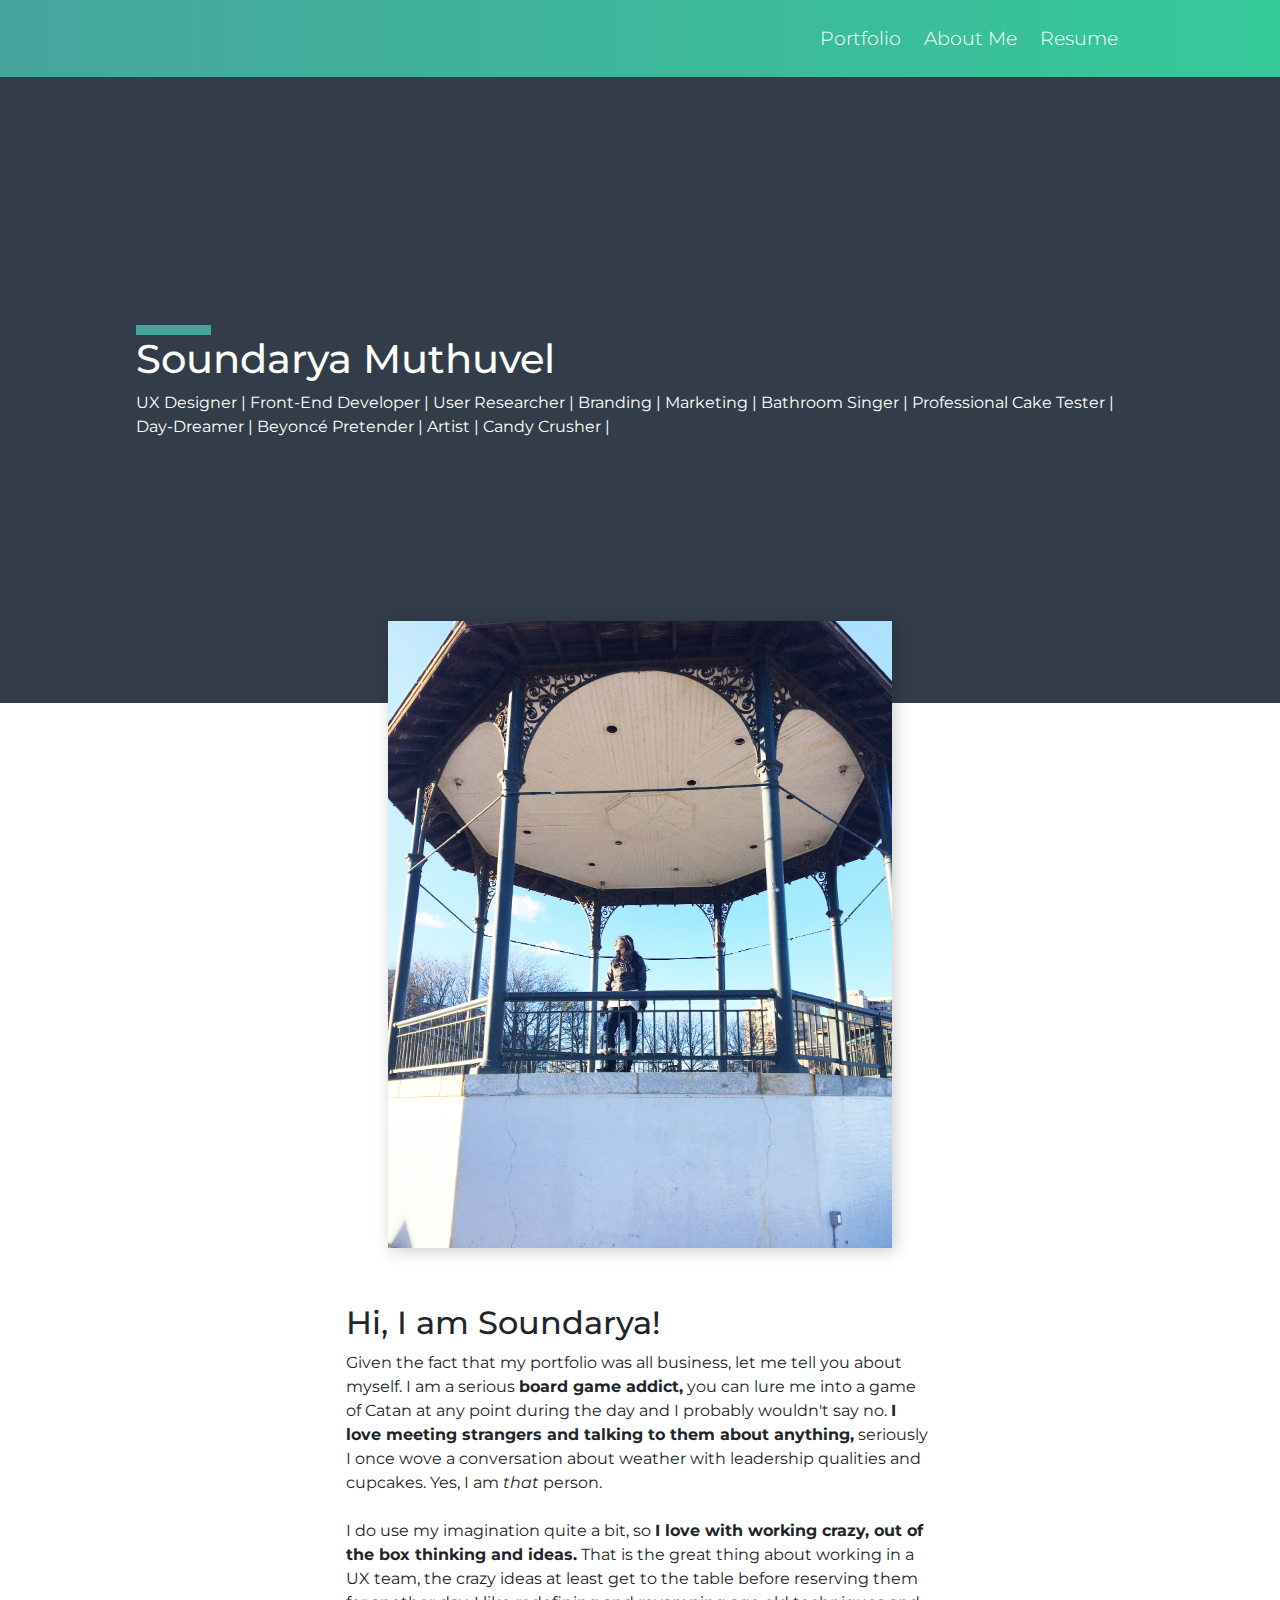
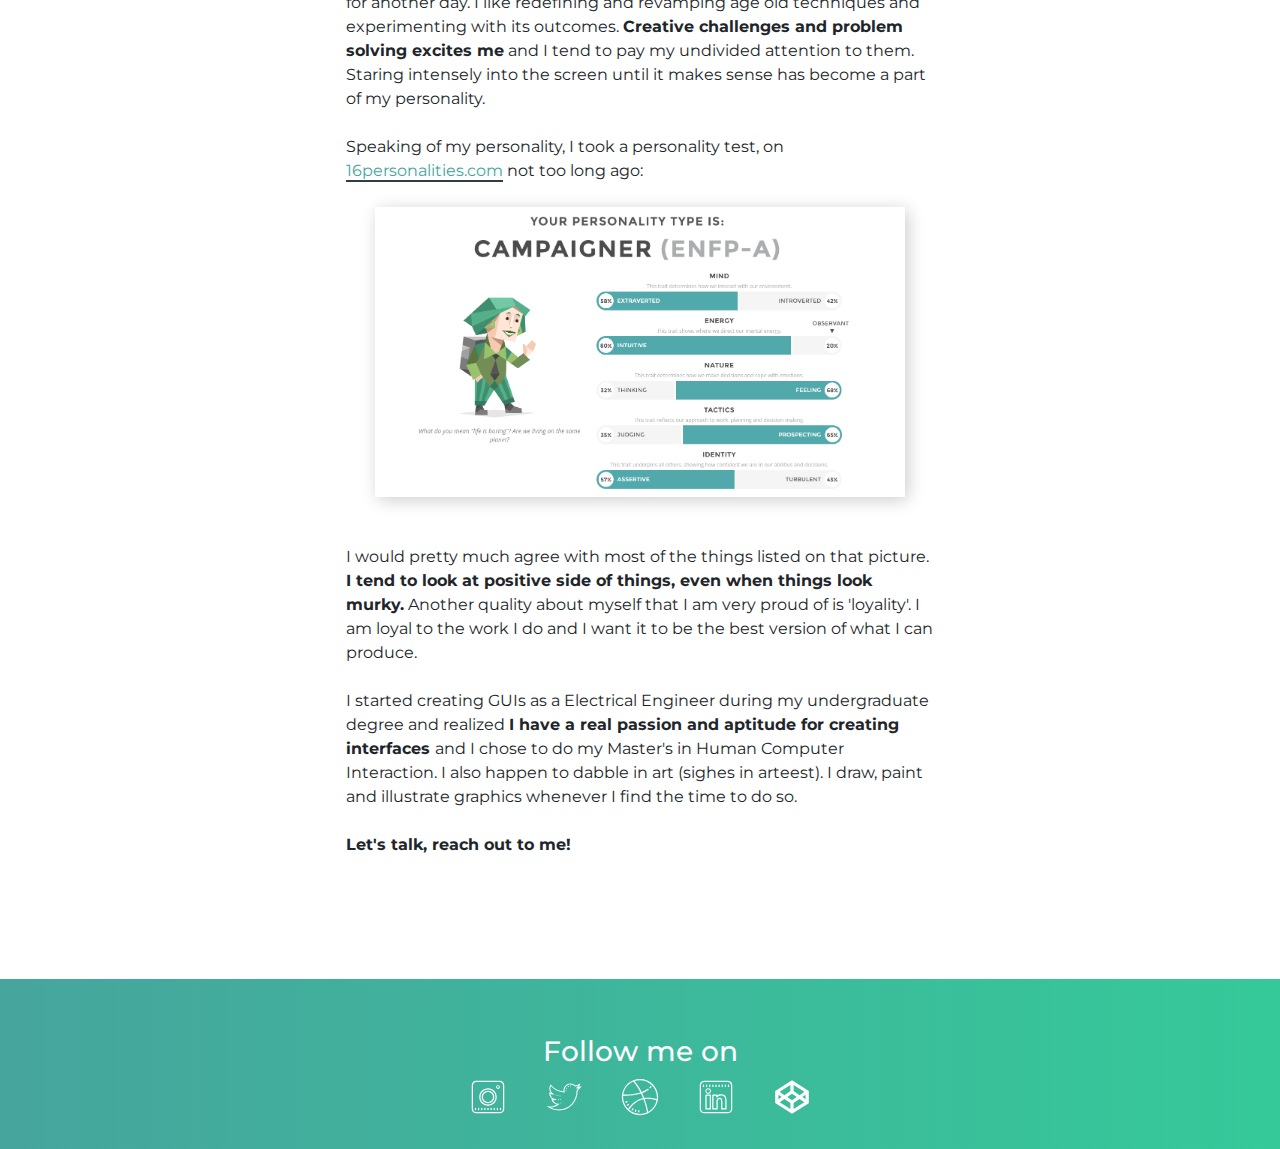
<file: pages/about.html>
<!-- Hello! Welcome to the dark side -->

<html>
<head>
<meta charset="utf-8">
<meta name="viewport" content="width=device-width">
<meta name="keywords" content="Soundarya Muthuvel, portfolio, web design, web development">

<!-- Favicon -->
<link rel="apple-touch-icon" sizes="180x180" href="../favicon/apple-touch-icon.png">
<link rel="icon" type="image/png" sizes="32x32" href="../favicon/favicon-32x32.png">
<link rel="icon" type="image/png" sizes="16x16" href="../favicon/favicon-16x16.png">
<link rel="manifest" href="../favicon/site.webmanifest">
<link rel="mask-icon" href="../favicon/safari-pinned-tab.svg" color="#5bbad5">
<meta name="msapplication-TileColor" content="#da532c">
<meta name="theme-color" content="#ffffff">

<title>Soundarya Muthuvel | Portfolio | Front-End Enthusiast</title>

<!-- Stylesheets -->

<link rel="stylesheet" href="../styles/bootstrap.css">
<link rel="stylesheet" href="../styles/styles.css">
  <link rel="stylesheet" href="../styles/style1.css">



<!-- Scripts -->
<script src="https://ajax.googleapis.com/ajax/libs/jquery/3.3.1/jquery.min.js"></script>

</head>
<body>

  <div class="sticky">
    <header>
      <div class="div-content">
    <nav>
      <ul>
        <li><a href="../index.html">Portfolio</a></li>
        <li><a href="about.html">About Me</a></li>
        <li><a href="../assets/docs/MS-Resume.pdf"> Resume</a></li>


      </ul>
    </nav>
    </header>

  </div><!--This is the end of div-content-->
  </div><!--This is the end of Sticky -->


    <section class="home">
      <div class="div-content">
        <div class="home-padding">
          <div class="hline"></div>
          <h1> Soundarya Muthuvel </h1>
          <p> UX Designer | Front-End Developer | User Researcher | Branding | Marketing | Bathroom Singer | Professional Cake Tester | Day-Dreamer | Beyoncé Pretender | Artist | Candy Crusher |

        </p>
        </div>
      </div>

      </section><!-- This is the end of home section -->

      <section class="p-content">
        <div class="div-content">
          <img class="img-center"src="../assets/about/titlePic.jpg" alt="Me!" width="50%">
          <br>
          <br>
          <div style="width: 60%" class="div-content">
            <h2>Hi, I am Soundarya!</h2>
            <p>
              Given the fact that my portfolio was all business, let me tell you about myself. I am a serious <b>board game addict,</b> you can lure me into a game of Catan at any point during the day and I probably wouldn't say no. <b>I love meeting strangers and talking to them about anything,</b> seriously I once wove a conversation about weather with leadership qualities and cupcakes. Yes, I am <i>that</i> person. <br><br>

              I do use my imagination quite a bit, so <b>I love with working crazy, out of the box thinking and ideas.</b> That is the great thing about working in a UX team, the crazy ideas at least get to the table before reserving them for another day. I like redefining and revamping age old techniques and experimenting with its outcomes. <b>Creative challenges and problem solving excites me</b> and I tend to pay my undivided attention to them. Staring intensely into the screen until it makes sense has become a part of my personality.<br><br>

              Speaking of my personality, I took a personality test, on <a href="https://www.16personalities.com/free-personality-test">16personalities.com</a> not too long ago:<br><br>

              <img class="img-center" src="../assets/about/personality.png" width="90%"><br><br>

              I would pretty much agree with most of the things listed on that picture.<b> I tend to look at positive side of things, even when things look murky.</b> Another quality about myself that I am very proud of is 'loyality'. I am loyal to the work I do and I want it to be the best version of what I can produce.<br><br>

              I started creating GUIs as a Electrical Engineer during my undergraduate degree and realized <b>I have a real passion and aptitude for creating interfaces </b>and I chose to do my Master's in Human Computer Interaction. I also happen to dabble in art (sighes in arteest). I draw, paint and illustrate graphics whenever I find the time to do so. <br><br>

              <b> Let's talk, reach out to me! </b>


            </p>
          </div>
        </div>
        </section>





        <section id="end" >
            <br/>
            <h3> Follow me on </h3>
            <div>
                <nav>
                <ul>
                    <li> <a href="https://www.instagram.com/aryavel33" target="_blank"><img src ="../assets/images/instagram.svg" width=40 height= 40/></a></li>
                    <li> <a href="https://www.twitter.com/aryavel33" target="_blank"><img src ="../assets/images/twitter.svg" width=40 height= 40/></a></li>
                    <li> <a href="https://www.dribbble.com/aryavel33" target="_blank"><img src ="../assets/images/dribbble.svg" width=40 height= 40/></a></li>
                    <li> <a href="https://www.linkedin.com/in/soundarya-muthuvel-a7b95b100/" target="_blank"><img src ="../assets/images/linkedin.svg" width=40 height= 40/></a></li>
                    <li> <a href="https://codepen.io/aryavel33/" target="_blank"><img src ="../assets/images/codepen.svg" width=40 height= 40/></a></li>
                </ul>
            </nav>
            </div>
        </section><!--End of end -->


    </body>
</html>
</file>
<file: styles/styles.css>
@import url('https://fonts.googleapis.com/css?family=Montserrat:300,300i,400,400i,700');

html, body{
  padding: 0;
  margin: 0;
  font-family: 'Montserrat', sans-serif;
  -webkit-font-smoothing: antialiased;
	-moz-osx-font-smoothing: grayscale;
}
header, #end{
  background-image: linear-gradient(to right, #46A59D, #35C999);
  width: 100%;
}
header ul{
  padding: 1em 1em 0em 1em;
  text-align: right;
}

header li a:link{
  font-weight: 300;
  color: #fff;
  text-decoration: none;
  padding: 0.5em;
  font-size: 1.2em;
  text-align: center;
}
header li a:hover{
  font-weight: 300;
  text-decoration: none;
  padding:  0.5em;
  font-size: 1.2em;
  text-align: center;
  border-top: 5px solid #FFF;
  color: #FFF;

}
header li a:visited{
  font-weight: 300;
  color: #FFF;
  text-decoration: none;
  padding: 0.5em;
  font-size: 1.2em;
  text-align: center;
}
header li {
  display: inline;
  align-items: center;

  padding: 0;
  margin: 0;
}

.home{
  background-color:#323D49;
  color: #fff;
}
.hline{
  width: 75px;
  height: 10px;
  background-color: #46A59D;
}
#home {
  margin-left: 30%;
  padding-bottom: 2em;
  margin-top: 0;
  padding-top: 0;

}

.home-padding{
  padding: 15em 0;

}
div.div-content{
  font-family: inherit;
  padding: 0.5em;
  width: 80%;
  margin: auto;
}

.work, .p-content{
  position: relative;
  top: -10%;
}

.learn{
  background-color:#323D49;
  padding: 3em;
  color: #fff;

}

.page{
  padding: 2em;
}
.img-center {
  display: block;
  margin-left: auto;
  margin-right: auto;
  box-shadow: 0.2em 0.2em 1em rgba(0,0,0,0.2);

}

div.sticky{
  position: -webkit-sticky;
  position: sticky;
  top: 0;
  z-index: 99;
}

.tile{
  box-shadow: 0.2em 0.2em 1em rgba(0,0,0,0.2);
}
.tile:hover{
  box-shadow: 0.2em 0.2em 1em rgba(0,0,0,0.4);
}
.tile img{
  width: 100%;
  height: auto;
}
.block-content{
  background-color:#323D49;
  padding: 1em 1em 0.5em 1em;
}
.block-content a:link{
  color: #fff;
  text-decoration: none;
}
.block-content a:hover{
  color: #fff;
  opacity: 0.8;
  text-decoration: none;
}
.block-content a:visited{
  color: #fff;
  text-decoration: none;
}
.block-content h4{
  margin:0;
  padding: 0;
}
.divider{
  margin: auto;
  width: 100%;
  height: 2px;
  background-color: #323D49;
  opacity: 0.5;
}
.seq-img{
    height: 600px;
}
.row{
  padding: 2em;
}
.p-content a:link{
  color: #46A59D;
  text-decoration: none;
  border-bottom: 2px solid #323D49;
}
.p-content a:hover{
  opacity: 0.5;
  text-decoration: none;
}
.p-content a:visited{
  color: #46A59D;
  text-decoration: none;
  border-bottom: 2px solid #323D49;
}
.emp{
  background-color: #323D49;
  color: #fff;
}

.doublequote{
  font-size: 4em;
}

.quote{
  padding: 1em;
  border-left: 5px solid #46A59D;
  font-size: 1.2em;

}
.highlight{
  background-color: rgba(70, 165, 157, 0.2);

}
.about-content{
  width:60%;
}

#end li {
  display: inline;
  align-items: center;
  margin: auto;
  padding: 1em;
}
#end li:hover {
  display: inline;
  align-items: center;
  margin: auto;
  padding: 1em;
  opacity: 0.5;
}
#end ul{
  padding:0;
  margin: 0;
}
#end{
  text-align: center;
  padding: 2em;
  margin:0;
  color: #fff;
}
</file>
<file: styles/style1.css>
@import url('https://fonts.googleapis.com/css?family=Montserrat:300,300i,400,400i,700');

/*
  ##Device = Tablets, Ipads (portrait)
  ##Screen = B/w 768px to 1024px
*/

@media (min-width: 768px) and (max-width: 1024px) {

  header ul {
    display: none;
  }
  .work{
    position: relative;
    top: 0;
  }
}

/*
  ##Device = Tablets, Ipads (landscape)
  ##Screen = B/w 768px to 1024px
*/

@media (min-width: 768px) and (max-width: 1024px) and (orientation: landscape) {

  header ul {
    display: none;
  }



}

/*
  ##Device = Low Resolution Tablets, Mobiles (Landscape)
  ##Screen = B/w 481px to 767px
*/

@media (min-width: 481px) and (max-width: 767px) {

  header ul {
    display: none;
  }


}

/*
  ##Device = Most of the Smartphones Mobiles (Portrait)
  ##Screen = B/w 320px to 479px
*/

@media (min-width: 320px) and (max-width: 480px) {

  header ul {
    display: none;
  }

  header, #end{
    background-image: linear-gradient(to right, #46A59D, #35C999);
    width: 100%;
  }


  .home{
    background-color:#323D49;
    color: #fff;
  }
  .hline{
    width: 75px;
    height: 10px;
    background-color: #46A59D;
  }
  #home {
    margin-left: 30%;
    padding-bottom: 2em;
    margin-top: 0;
    padding-top: 0;

  }

  .home-padding{
    padding: 15em 0;

  }
  div.div-content{
    font-family: inherit;
    padding: 0.5em;
    width: 90%;
    margin: auto;
  }

  .work, .p-content{
    position: relative;
    top: -10%;
  }

  .learn{
    background-color:#323D49;
    padding: 3em;
    color: #fff;

  }

  .page{
    padding: 2em;
  }
  .img-center {
    display: block;
    margin-left: auto;
    margin-right: auto;
    box-shadow: 0.2em 0.2em 1em rgba(0,0,0,0.2);

  }

  div.sticky{
    position: -webkit-sticky;
    position: sticky;
    top: 0;
    z-index: 99;
  }

  .tile{
    margin-bottom: 2em;
    box-shadow: 0.2em 0.2em 1em rgba(0,0,0,0.2);
  }
  .tile:hover{
    box-shadow: 0.2em 0.2em 1em rgba(0,0,0,0.4);
  }
  .tile img{
    width: 100%;
    height: auto;
  }
  .block-content{
    background-color:#323D49;
    padding: 1em 1em 0.5em 1em;
  }
  .block-content a:link{
    color: #fff;
    text-decoration: none;
  }
  .block-content a:hover{
    color: #fff;
    opacity: 0.8;
    text-decoration: none;
  }
  .block-content a:visited{
    color: #fff;
    text-decoration: none;
  }
  .block-content h4{
    margin:0;
    padding: 0;
  }
  .divider{
    margin: auto;
    width: 100%;
    height: 2px;
    background-color: #323D49;
    opacity: 0.5;
  }

  .row{
    padding-bottom: 2em;
  }
  .p-content a:link{
    color: #46A59D;
    text-decoration: none;
    border-bottom: 2px solid #323D49;
  }
  .p-content a:hover{
    opacity: 0.5;
    text-decoration: none;
  }
  .p-content a:visited{
    color: #46A59D;
    text-decoration: none;
    border-bottom: 2px solid #323D49;
  }
  .emp{
    background-color: #323D49;
    color: #fff;
  }

  .doublequote{
    font-size: 4em;
  }

  .quote{
    padding: 1em;
    border-left: 5px solid #46A59D;
    font-size: 1.2em;

  }
  .highlight{
    background-color: rgba(70, 165, 157, 0.2);

  }

  .seq-img{
      height: 400px;
  }

  .col-4, .col-sm-4, .col-md-4, .col-lg-4,.col-8, .col-sm-8, .col-md-8, .col-lg-8{

    width: 100%;
    padding:0em;
    margin: 2em;

  }

  .col-6, .col-sm-6, .col-md-6, .col-lg-6{
    margin: 0 2em;
    padding: 0;

  }
  .about-content{
    width:90%;
  }

  #end li {
    display: inline;
    align-items: center;
    margin: auto;
    padding: 1em;
  }
  #end li:hover {
    display: inline;
    align-items: center;
    margin: auto;
    padding: 1em;
    opacity: 0.5;
  }
  #end ul{
    padding:0;
    margin: 0;
  }
  #end{
    text-align: center;
    padding: 2em;
    margin:0;
    color: #fff;
  }



}
</file>
